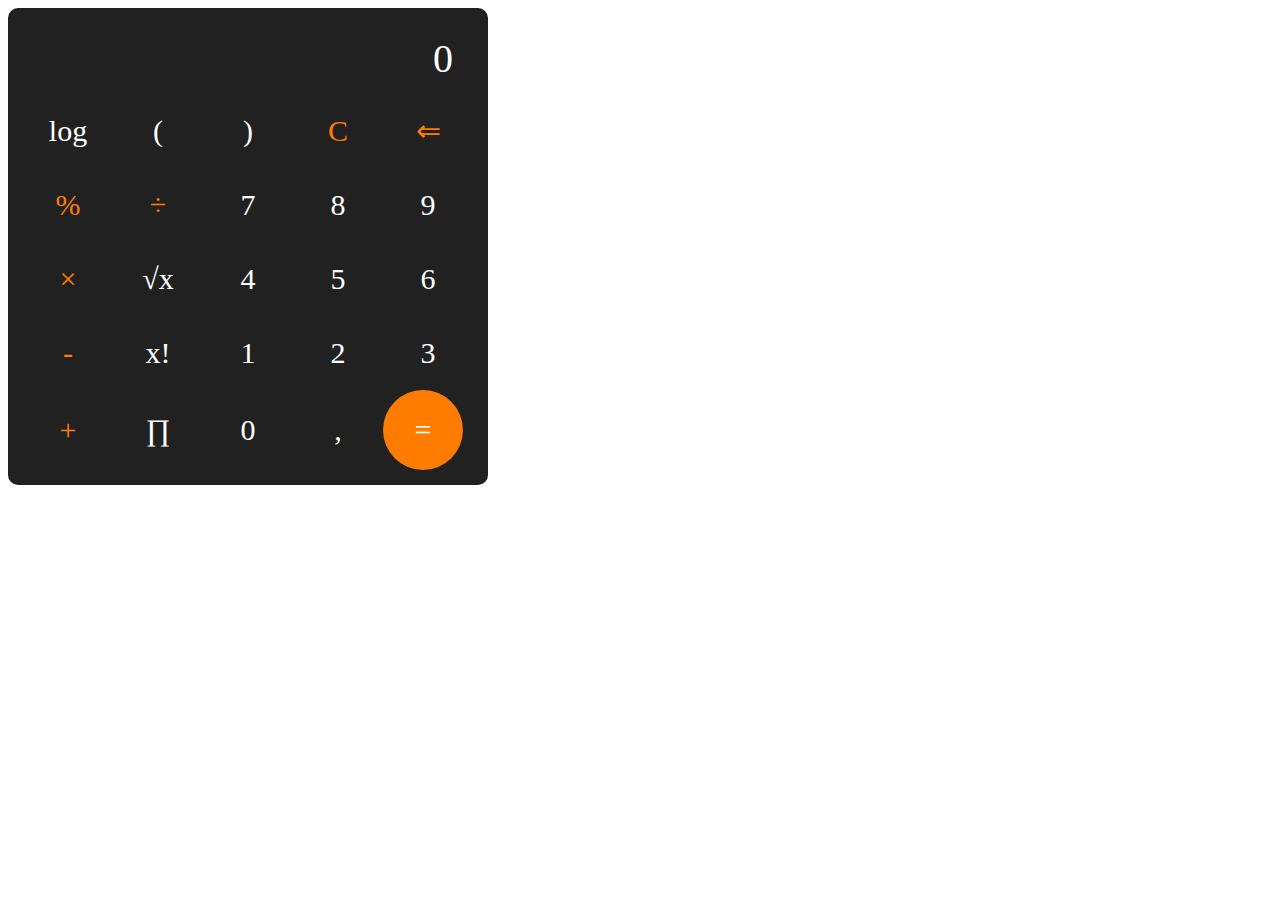
<file: Калькулятор/index.html>
<!DOCTYPE html>
<html lang="en">
<head>
    <meta charset="UTF-8">
    <meta http-equiv="X-UA-Compatible" content="IE=edge">
    <meta name="viewport" content="width=device-width, initial-scale=1.0">
    <title>Document</title>
    <link rel="stylesheet" href="main.css">
</head>
<body>
  <div class="container">
    <div class="item input">0</div>

    <div class="item" onclick="log('lg')">log</div>
    <div class="item" onclick="insert('(')">(</div>
    <div class="item" onclick="insert(')')">)</div>

    <div class="item clean" onclick="clean()">C</div>
    <div class="item back" onclick="back()">&lArr;</div>
    <div class="item percent" onclick="percent()">%</div>
    <div class="item divide" onclick="insert('/')">&divide;</div>

    <div class="item" onclick="insert('7')">7</div>
    <div class="item" onclick="insert('8')">8</div>
    <div class="item" onclick="insert('9')">9</div>
    <div class="item mul" onclick="insert('*')">&times;</div>

    <div class="item" onclick="operation('sqrt')">&radic;x</div>
    <div class="item" onclick="insert('4')">4</div>
    <div class="item" onclick="insert('5')">5</div>
    <div class="item" onclick="insert('6')">6</div>
    <div class="item sub" onclick="insert('-')">-</div>

    <div class="item" onclick="factor()">x!</div>
    <div class="item" onclick="insert('1')">1</div>
    <div class="item" onclick="insert('2')">2</div>
    <div class="item" onclick="insert('3')">3</div>
    <div class="item add" onclick="insert('+')">+</div>

    <div class="item" onclick="constant('pi')">&prod;</div>
    <div class="item zero" onclick="insert('0')">0</div>
    <div class="item" onclick="insert('.')">,</div>
    <div class="item equal" onclick="equal()">=</div>
 </div>

 <script src="main.js"></script>
</body>
</html>
</file>
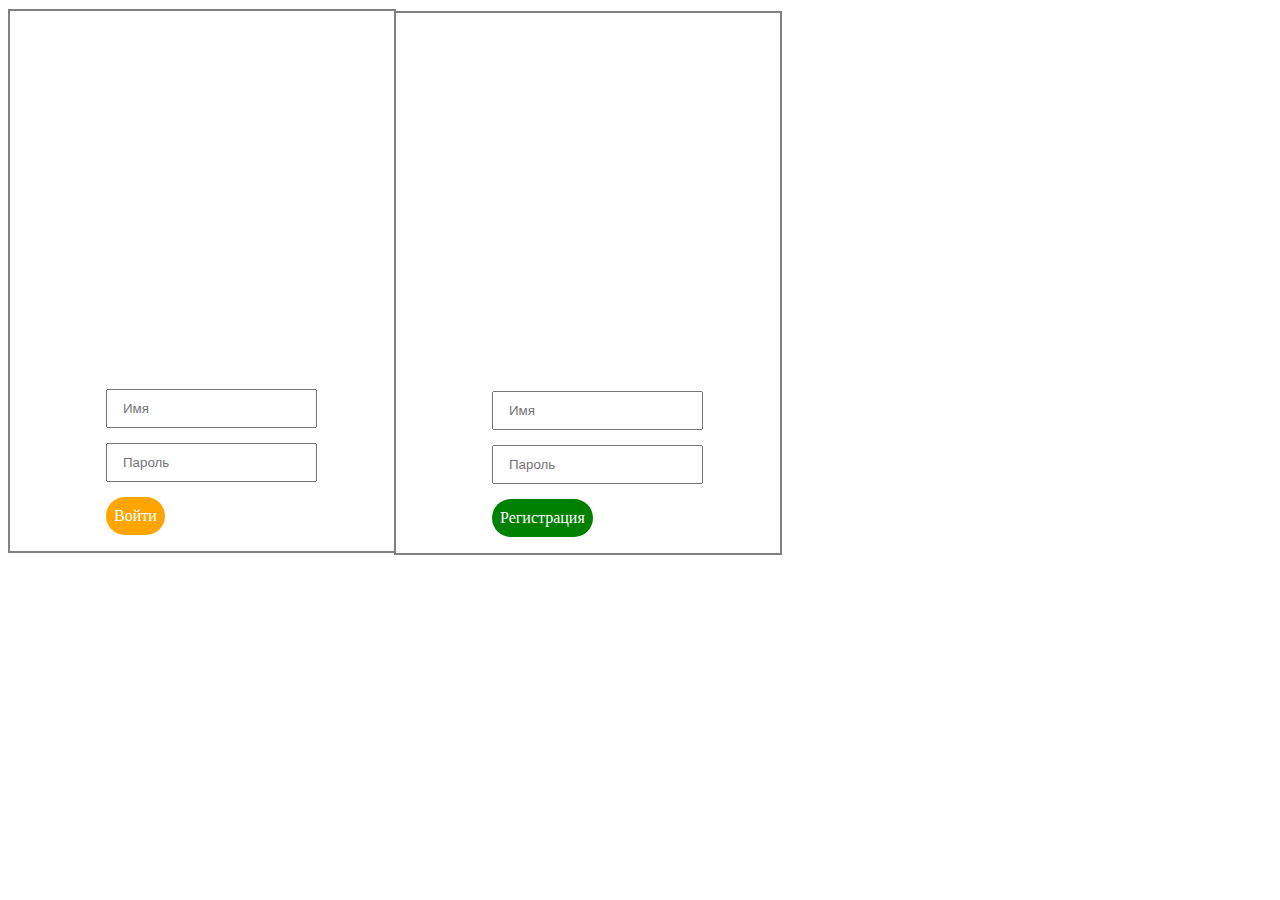
<file: Регистр с ключами/index.html>
<!DOCTYPE html>
<html lang="en">
<head>
	<meta charset="UTF-8">
	<meta name="viewport" content="width=device-width, initial-scale=1.0">
	<title>Регитсрация и вход</title>
	<link rel="stylesheet" href="style.css">
</head>
<body>
	<div class="div0">
		<div class="div">
			<input type="type" placeholder="Имя" id="login">
			<br><br><br>
			<input type="password" placeholder="Пароль" id="password">
			<br><br><br>
			<div>				
				<a href="#" class="cnopka" id="cnopka">Войти</a>
			</div>
		</div>
		<div class="div1">
			<div class="div2">
			<input type="type" placeholder="Имя" id="UserName">
			<br><br><br>
			<input type="password" placeholder="Пароль" id="NewPassword">
			<br><br><br>
			<div>				
				<a href="#" class="Cnopka" id="Cnopka">Регистрация</a>
			</div>
		</div>
		</div>
	</div>
	<script type="text/javascript" src="main.js"></script>
</body>
</html>
</file>
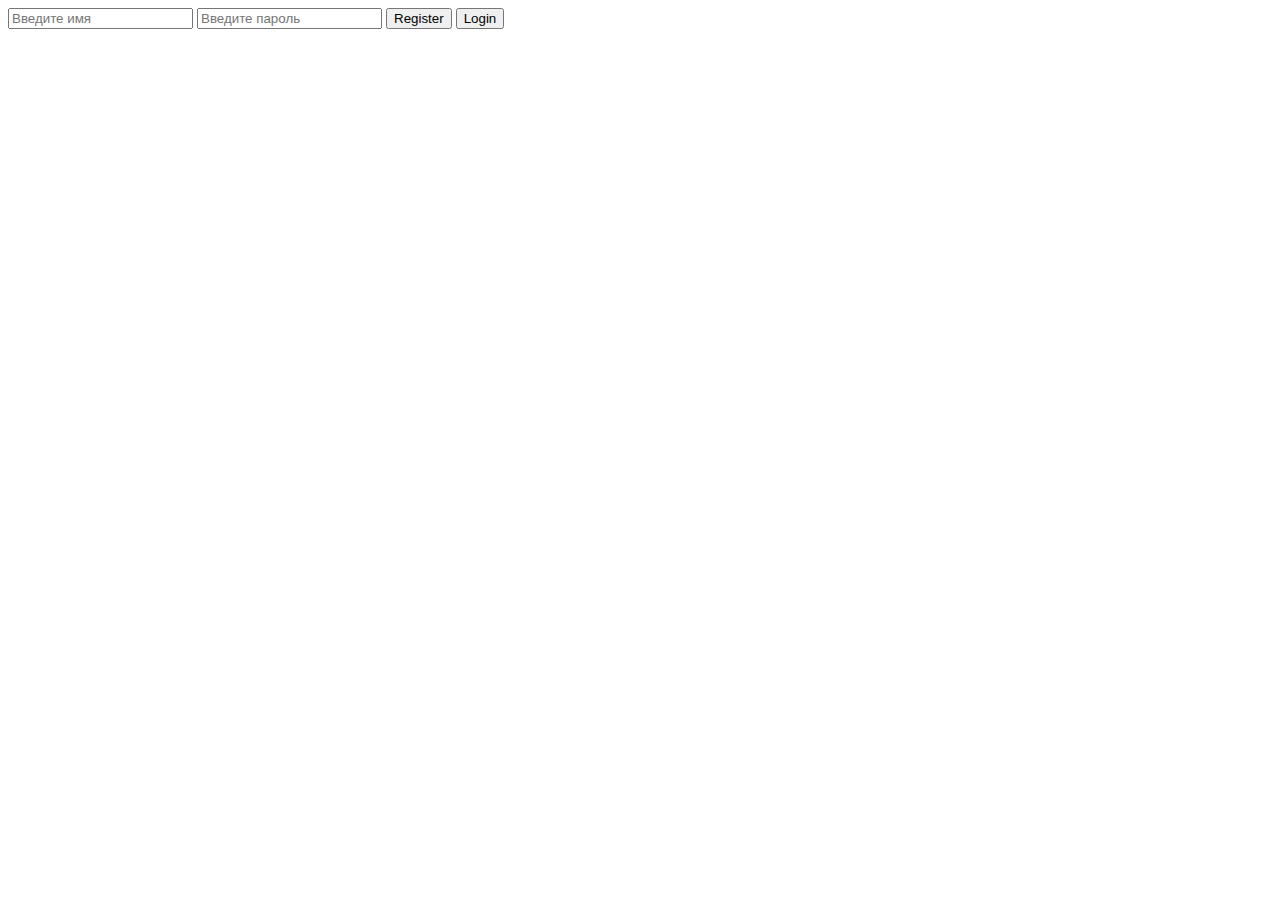
<file: Регистр с ООП/index.html>
<!DOCTYPE html>
<html lang="en">
<head>
	<meta charset="UTF-8">
	<meta name="viewport" content="width=device-width, initial-scale=1.0">
	<title>Register or Login</title>
</head>
<body>
	<input id = "username" placeholder="Введите имя"></input>
	<input id = "password" placeholder="Введите пароль"></input>
	<button onclick="Register()">Register</button>
	<button onclick="Login()">Login</button>

	<script src="main.js"></script>
</body>
</html>
</file>
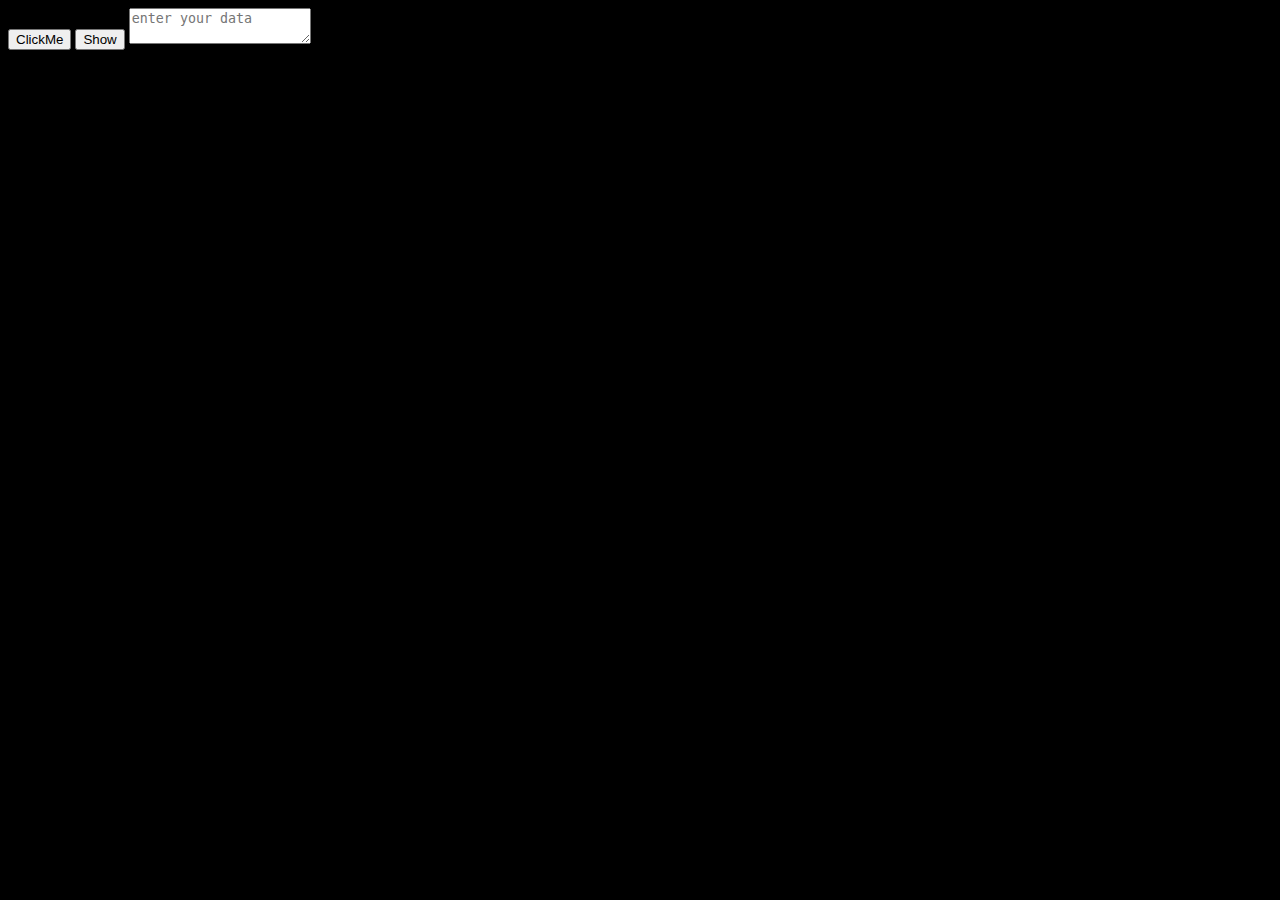
<file: 22.11.22/1.html>
<!DOCTYPE html>
<html lang="en">
<head>
  <meta charset="UTF-8">
  <meta http-equiv="X-UA-Compatible" content="IE=edge">
  <meta name="viewport" content="width=device-width, initial-scale=1.0">
  <title>Document</title>
</head>
<body style="background-color:black;">
    <button id="btn1">ClickMe</button>
    <button id="btn2">Show</button>
    <textarea id="txt1" placeholder="enter your data"></textarea>
    <script>
        let btn1 = document.getElementById('btn1')
        let btn2 = document.getElementById('btn2')
        let txt1 = document.getElementById('txt1')
        let counter = 0
        let arr = []
        let max
        let min
        btn1.onclick = function(){
            arr.push(txt1.value)
            max = (txt1.value)
            min = (txt1.value)
            txt1.value = ""
        }
        btn2.onclick = function(){
            for (let i = 0; i < arr.length; i++){
                if (max<(arr[i])){
                    max = arr[i]
                }
                if (min>(arr[i])){
                    min = arr[i]
                }
            }
            console.log(arr)
            console.log(min)
            console.log(max)

        }
    </script>
</body>
</html>
</file>
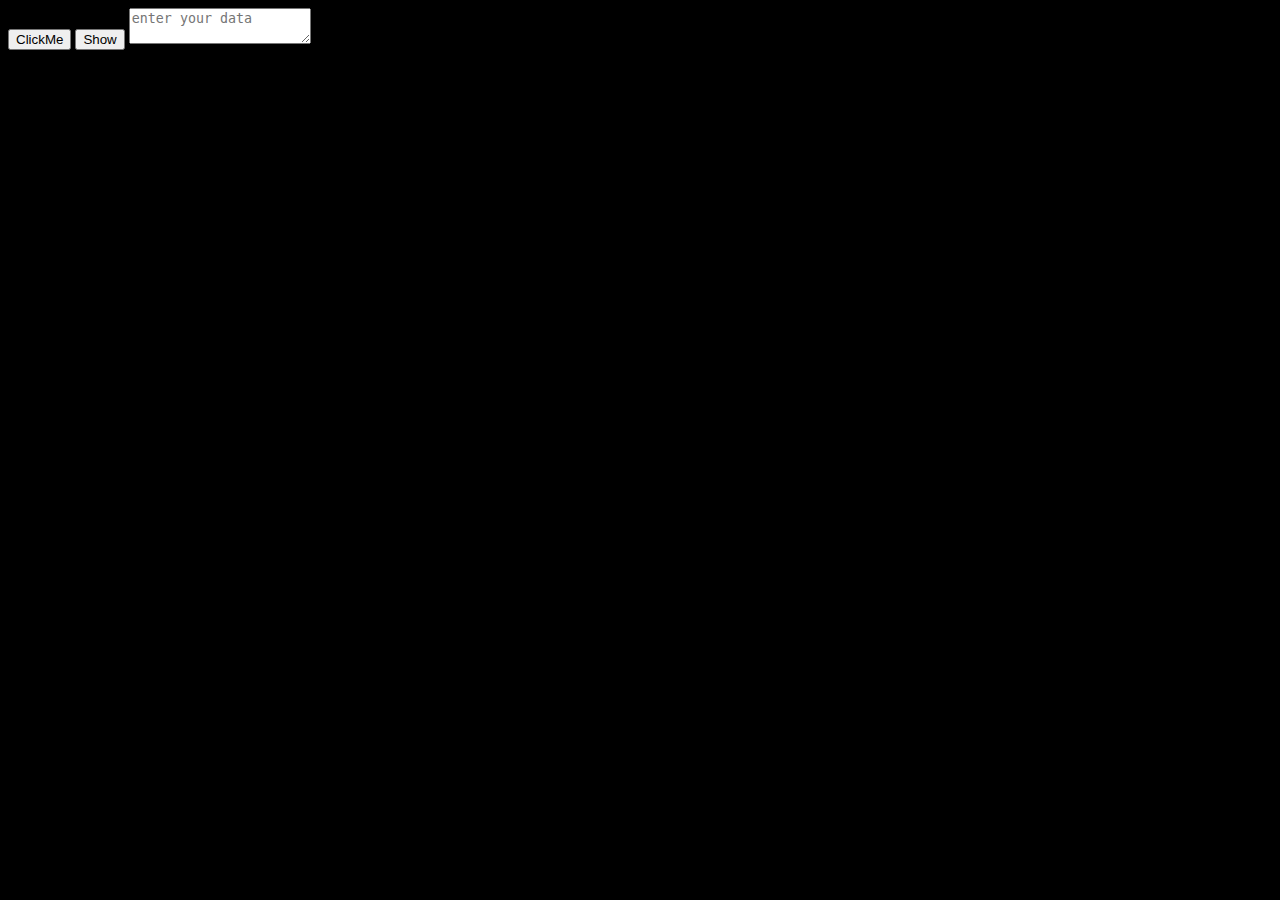
<file: 22.11.22/2.html>
<!DOCTYPE html>
<html lang="en">
<head>
  <meta charset="UTF-8">
  <meta http-equiv="X-UA-Compatible" content="IE=edge">
  <meta name="viewport" content="width=device-width, initial-scale=1.0">
  <title>Document</title>
</head>
<body style="background-color:black;">
  <button id="btn1">ClickMe</button>
  <button id="btn2">Show</button>
  <textarea id="txt1" placeholder="enter your data"></textarea>
  <script>
      let btn1 = document.getElementById('btn1')
      let btn2 = document.getElementById('btn2')
      let txt1 = document.getElementById('txt1')
      let arr = []
      let mid = 0
      let sum = 0
      btn1.onclick = function(){
          arr.push(txt1.value)
          txt1.value = ""
      }
      btn2.onclick = function(){
          for (let i = 0; i < arr.length; i++){
          sum += parseInt(arr[i])
          }
          mid = sum/arr.length
          console.log(arr)
          console.log(mid)
      }
      </script>
</body>
</html>
</file>
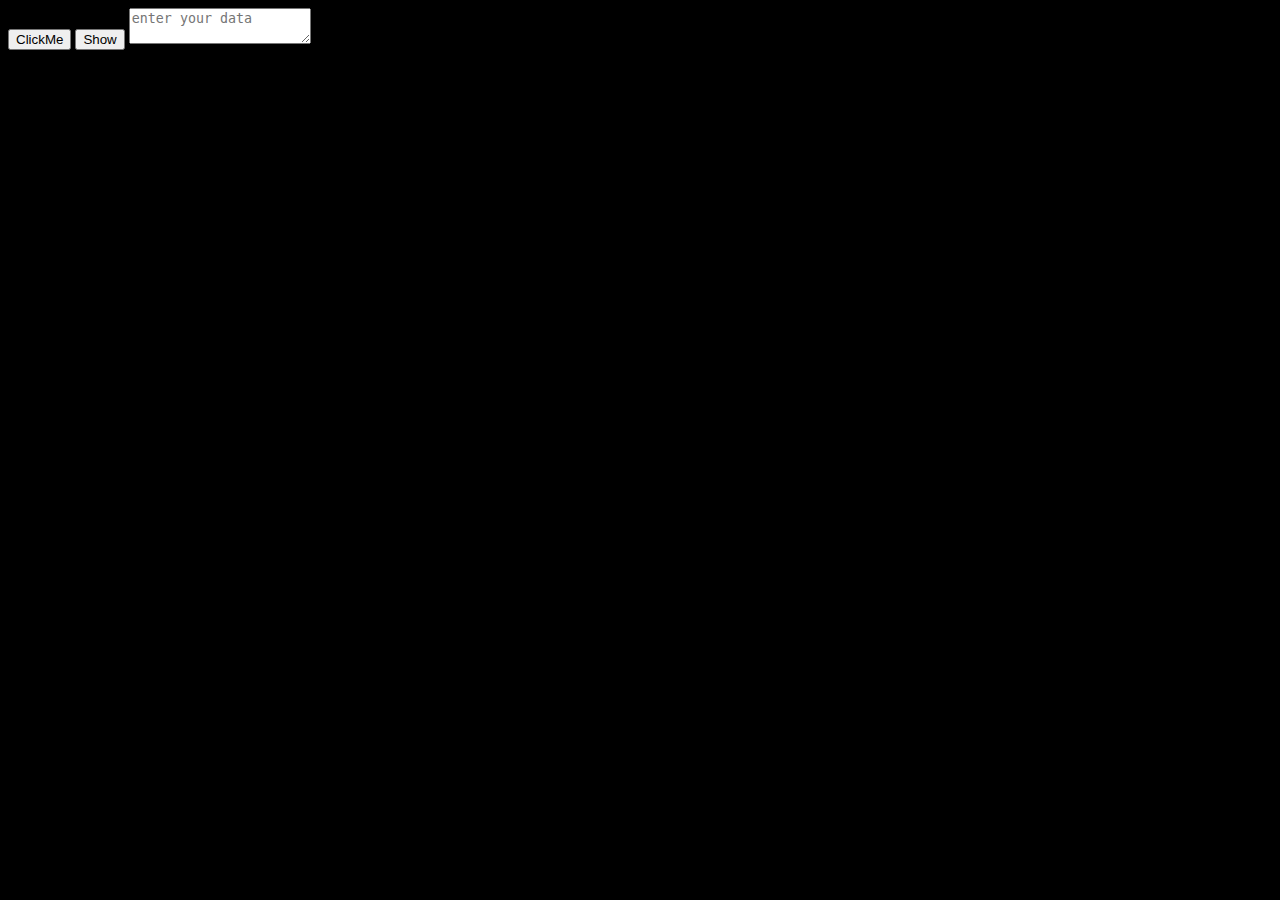
<file: 22.11.22/3.html>
<!DOCTYPE html>
<html lang="en">
<head>
  <meta charset="UTF-8">
  <meta http-equiv="X-UA-Compatible" content="IE=edge">
  <meta name="viewport" content="width=device-width, initial-scale=1.0">
  <title>Document</title>
</head>
<body style="background-color:black;">
    <button id="btn1">ClickMe</button>
    <button id="btn2">Show</button>
    <textarea id="txt1" placeholder="enter your data"></textarea>
    <script>
        let btn1 = document.getElementById('btn1')
        let btn2 = document.getElementById('btn2')
        let txt1 = document.getElementById('txt1')
        let arr = []
        let t = 0
        let sum = 0
        btn1.onclick = function(){
            arr.push(txt1.value)
            txt1.value = ""
        }
        btn2.onclick = function(){
        for (let i = 0; i < arr.length; i++){
            sum += parseInt(arr[i])
            }
            mid = sum/arr.length
            for (let i = 0; i < arr.length; i++){
                sum += (parseInt(arr[i])-mid)**2
            }
            t = Math.sqrt(sum/(arr.length-1))
            console.log(t)
        }
</script>
</body>
</html>
</file>
<file: Калькулятор/main.css>
body {
  user-select: none;
}
.container {
  display: grid;
  grid-template-columns: 1fr 1fr 1fr 1fr 1fr;
  background-color: #212121;
  border-radius: 10px;
  max-width: 450px;
  font-family: "Calibri";
  padding: 15px;
}
.item {
  color: #fff;
  padding: 20px;
  display: flex;
  justify-content: center;
  align-items: center;
  font-size: 30px;
  cursor: pointer;
}
.input {
  min-height: 60px;
  height: auto;
  padding: 5px 20px;
  grid-column: 1/-1;
  font-size: 40px;
  justify-content: flex-end;
}
.upper {
  font-size: 20px;
  margin-left: 3px;
  margin-top: -20px;
}

.clean, .back, .percent, .divide, .mul, .sub, .add {
  color: #ff7c01;
}

.equal { 
  background-color: #ff7c01;
  border-radius: 50%;
  width: 40px;
  height: 40px;
}
</file>
<file: Регистр с ключами/style.css>
.div0{
	position: absolute;
	width: 30%;
	height: 60%;
	top: 1%;
	border: 2px double grey;
}
.div{
	position: absolute;
	width: 50%;
	height: 50%;
	top: 70%;
	left: 25%;
}
.div1{
	position: absolute;
	width: 100%;
	height: 100%;
	top: 0%;
	left: 100%;
	border: 2px double grey;
}
.div2{
	position: absolute;
	width: 50%;
	height: 50%;
	top: 70%;
	left: 25%;
}
input{
	position: absolute;
	padding: 10px 15px;
}
input:hover::after{
	box-sizing: border-box solid black 3px;

}

.cnopka{
	position: absolute;
	padding: 10px 8px;
	background: orange;
	text-align: center;
	text-decoration: none;
	color: white;
	border-radius: 20px;
}

.Cnopka{
	position: absolute;
	padding: 10px 8px;
	background: green;
	text-align: center;
	text-decoration: none;
	color: white;
	border-radius: 20px;
}
</file>
